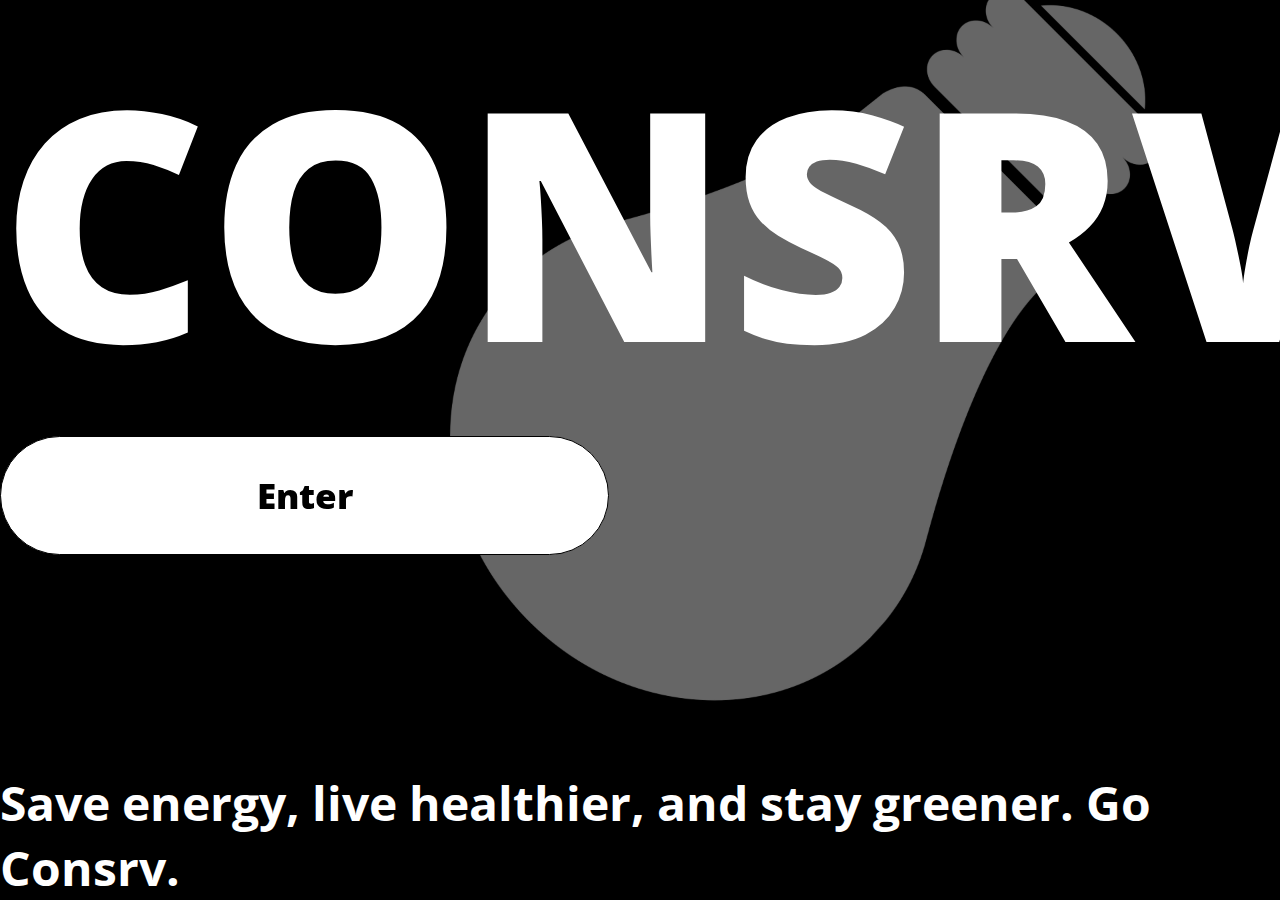
<file: splash.html>
<!DOCTYPE html>
<html>
    <head>
        <title>Consrv</title>
        <meta charset="UTF-8">
        <meta name="viewport" content="width=device-width, initial-scale=1">
        <link rel="stylesheet" href="splashStyle.css">
        <link href="https://fonts.googleapis.com/css?family=Abel|Open+Sans:400,700,800" rel="stylesheet">
    </head>
<body>
    <img src="assets/background.png" alt="splash"/>
    <div class="top">
        <h1>CONSRV</h1>
        <a href="masterIndex.html"><button>Enter</button></a>
    </div>
    <div class="bottom">
        <h2>Save energy, live healthier, and stay greener. Go Consrv.</h2>
    </div>
</body>
</file>
<file: splashStyle.css>
/* Font weights and styles:
font-family: 'Abel', sans-serif;
font-family: 'Open Sans', sans-serif;
font-weight: 400;
font-weight: 700;
font-weight: 800;
*/

body {
    margin: 0;
    padding: 0;
    font-family: 'Abel', sans-serif;
    background-color:#000000;
}

img {
    position: fixed;
    width:100%;
    z-index: -1;
    filter:invert();
}

.top {
    position: absolute;
    
}

.bottom {
    position: absolute;
    width: 100%;
    bottom: 0;
}

h1 {
    font-family: 'Open Sans', sans-serif;
    font-weight: 800;
    color: #ffffff;
    font-size: 20em;
    margin: 0;
    padding: 0;
}

h2 {
    font-family: 'Open Sans', sans-serif;
    font-weight: 700;
    font-size: 3em;
    margin: 0;
    padding: 0;
    color:  white;
}

button {
    width: 45%;
    padding: 1em;
    border-radius: 10em;
    font-family: 'Open Sans', sans-serif;
    font-weight: 800;
    font-size: 35px;
    border-style: solid;
    border-color: black;
    border-width: 1px;
    background-color: white;
}

button:hover {
    border-color: white;
    background-color: #4dd672;
    color: white;
}
</file>
